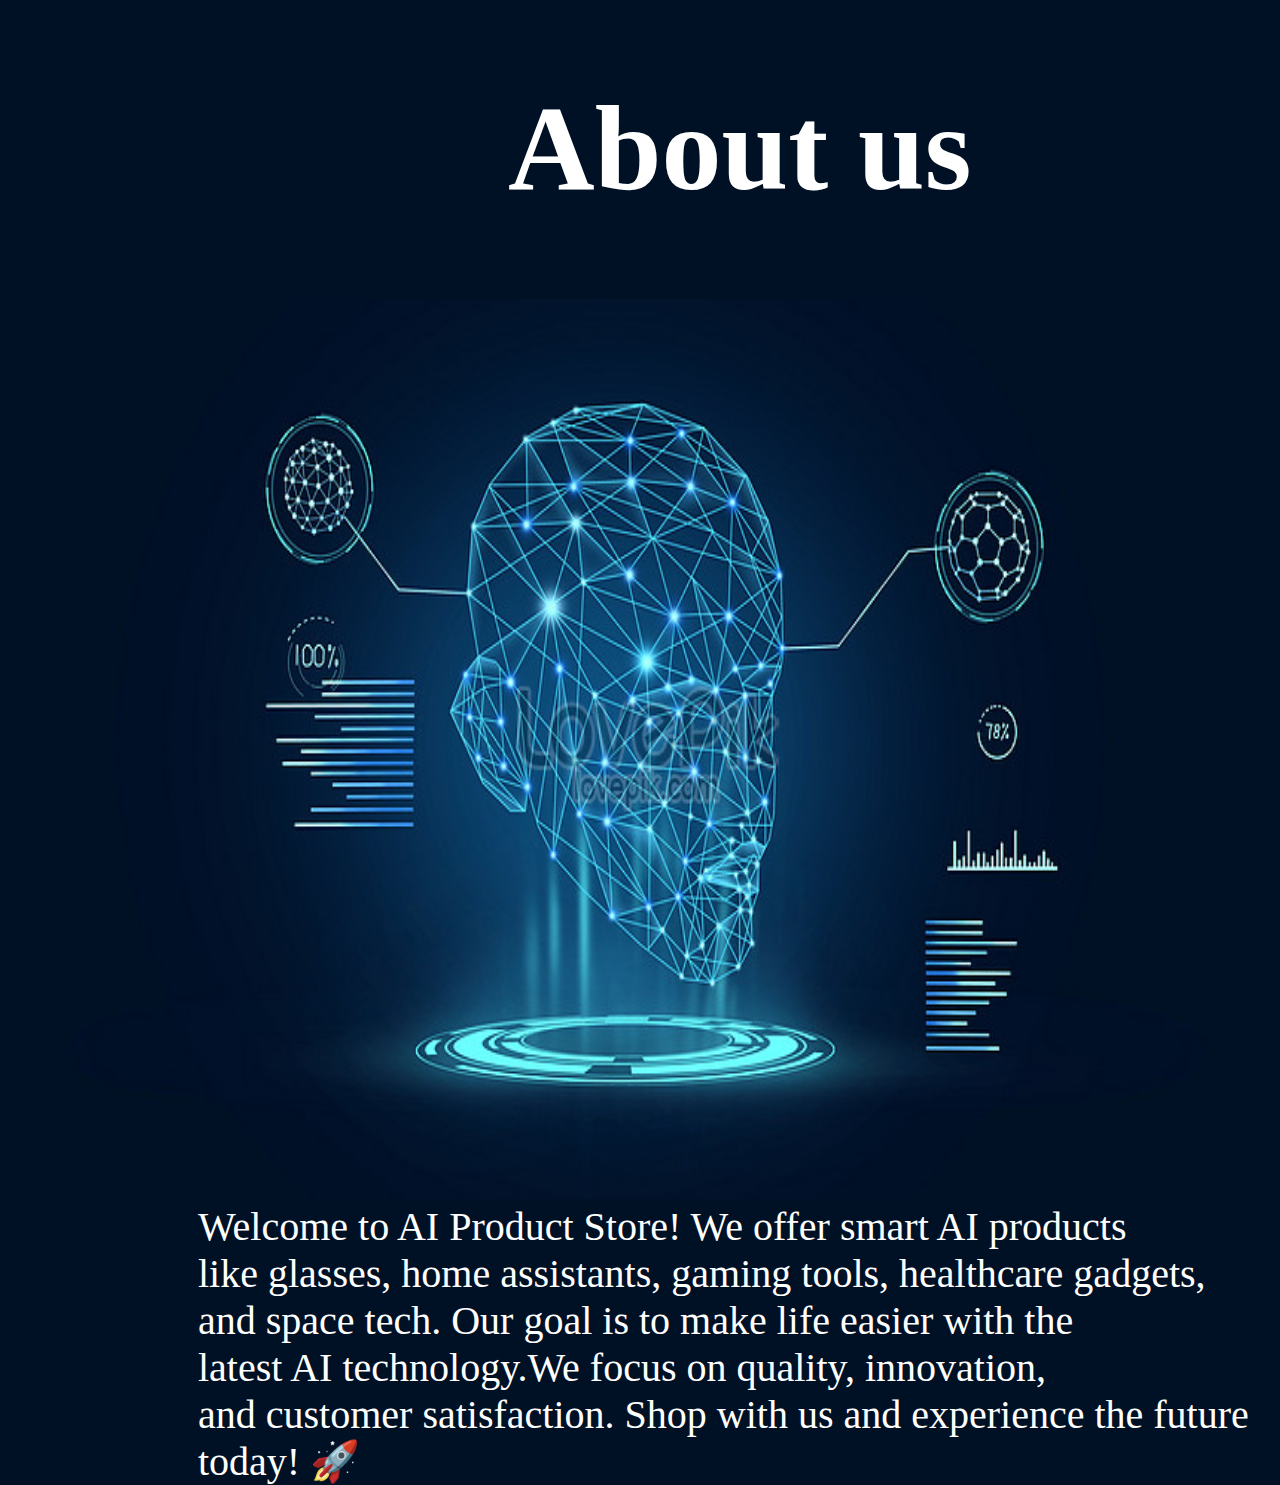
<file: aboutus.html>
<!DOCTYPE html>
<html lang="en">
<head>
    <meta charset="UTF-8">
    <meta name="viewport" content="width=device-width, initial-scale=1.0">
    <title>Document</title>
    <link rel="stylesheet" href="aboutus.css">
</head>
<body>
    <h1 style="color: white; font-size: 120px; margin-left: 500px;">About us</h1>
    <div class="main">
        <img src="5468.jpg_wh860.jpg" alt="" style="height: 100vh; width: 100vw;">
        <div class="bottom" style="color: white;font-size: 30px; margin-left: 190px; font-size: 40px;">
            Welcome to AI Product Store! We offer smart AI products <br>like glasses, home assistants, gaming tools, healthcare gadgets, <br>and space tech. Our goal is to make life easier with the <br>latest AI technology.We focus on quality, innovation, <br>and customer satisfaction. Shop with us and experience the future today! 🚀
        </div>
    </div>

</body>
</html>
</file>
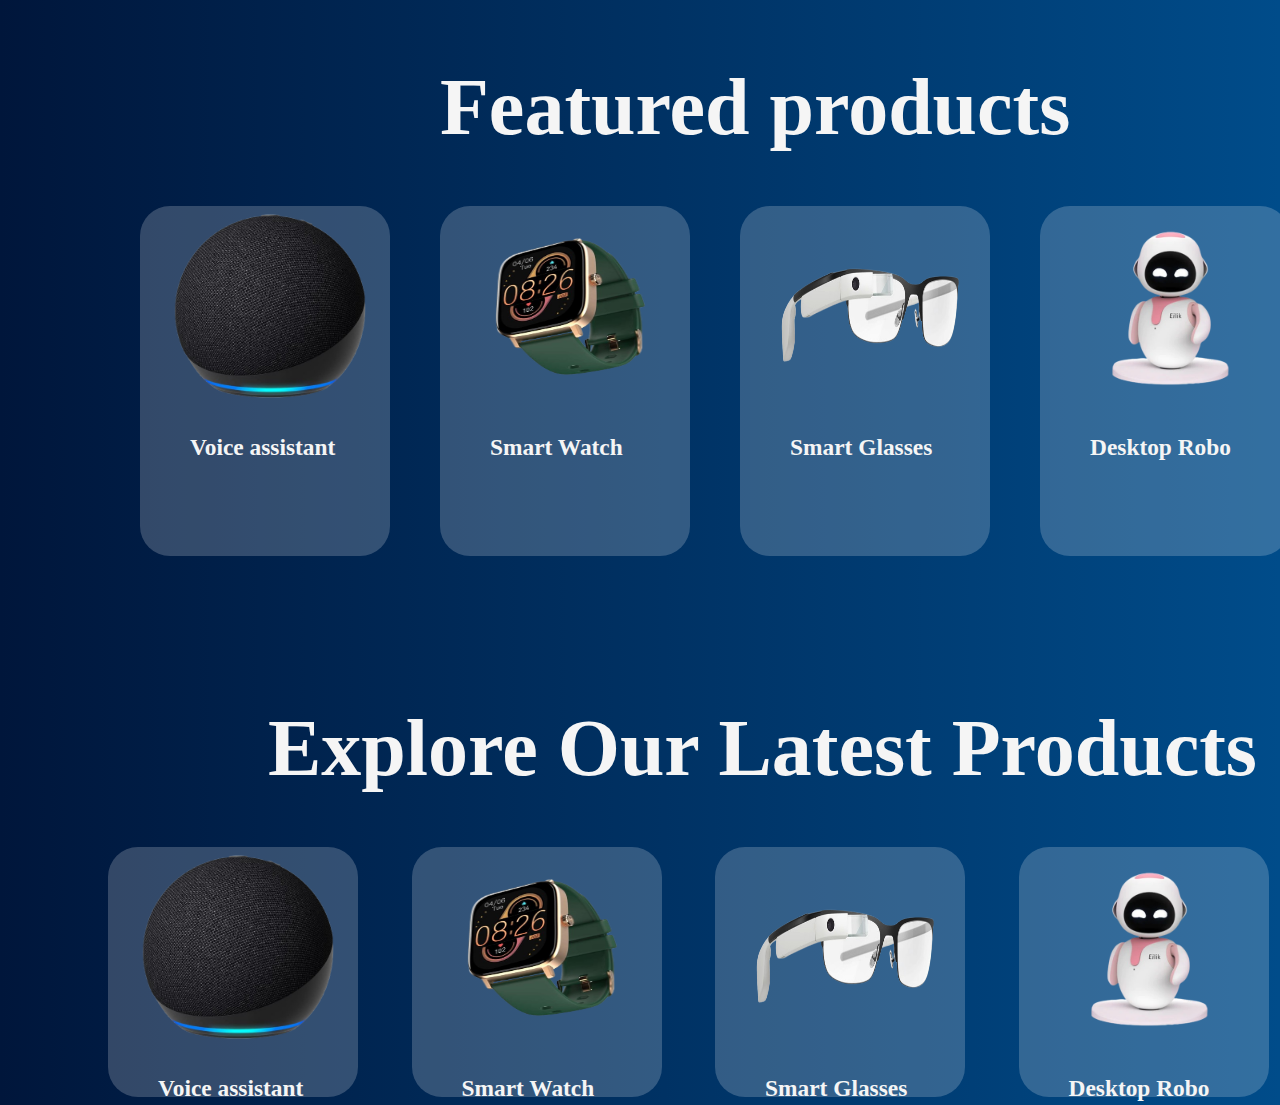
<file: Product.html>
<!DOCTYPE html>
<html lang="en">
  <head>
    <meta charset="UTF-8" />
    <meta name="viewport" content="width=device-width, initial-scale=1.0" />
    <title>Document</title>
    <link rel="stylesheet" href="P_style.css" />
  </head>
  <body>
    <div class="Product">
      <div class="top">
        <div class="f_h">
          <h1>Featured products</h1>
        </div>
        <div class="featured_p">
          <div class="card">
            <div class="img">
              <img src="./269863_0_njxhdz-removebg-preview.png" alt="" />
            </div>
            <div class="text">
              <h3>Voice assistant</h3>
            </div>
          </div>
          <div class="card">
            <div class="img">
              <img src="./49f637ed-1cbb-4d47-a0eb-1d00b26ecd931701840336541-Noise-ColorFit-Icon-2-Smartwatch---Forest-Green-367170184033-1-removebg-preview.png" alt="" />
            </div>
            <div class="text">
              <h3>Smart Watch</h3>
            </div>
          </div>
          <div class="card">
            <div class="img">
              <img src="./google-glass-removebg-preview.png" alt=""  />
            </div>
            <div class="text">
              <h3>Smart Glasses</h3>
            </div>
          </div>
          <div class="card">
            <div class="img">
              <img src="./WhatsApp-Image-2024-01-11-at-5.47.29-PM-removebg-preview.png" alt="" />
            </div>
            <div class="text">
              <h3>Desktop Robo</h3>
            </div>
          </div>
        </div>
      </div>
    </div>
    <div class="latest_products">
      <H1>Explore Our Latest Products</H1>
    </div>
    <div class="featured_p_1">
      <div class="card_1">
        <div class="img">
          <img src="./269863_0_njxhdz-removebg-preview.png" alt="" />
        </div>
        <div class="text_1">
          <h3>Voice assistant</h3>
        </div>
      </div>
      <div class="card_1">
        <div class="img">
          <img src="./49f637ed-1cbb-4d47-a0eb-1d00b26ecd931701840336541-Noise-ColorFit-Icon-2-Smartwatch---Forest-Green-367170184033-1-removebg-preview.png" alt="" />
        </div>
        <div class="text_1">
          <h3>Smart Watch</h3>
        </div>
      </div>
      <div class="card_1">
        <div class="img">
          <img src="./google-glass-removebg-preview.png" alt=""  />
        </div>
        <div class="text_1">
          <h3>Smart Glasses</h3>
        </div>
      </div>
      <div class="card_1">
        <div class="img">
          <img src="./WhatsApp-Image-2024-01-11-at-5.47.29-PM-removebg-preview.png" alt="" />
        </div>
        <div class="text_1">
          <h3>Desktop Robo</h3>
        </div>
      </div>
    </div>
  </div>
    
  </body>
</html>
</file>
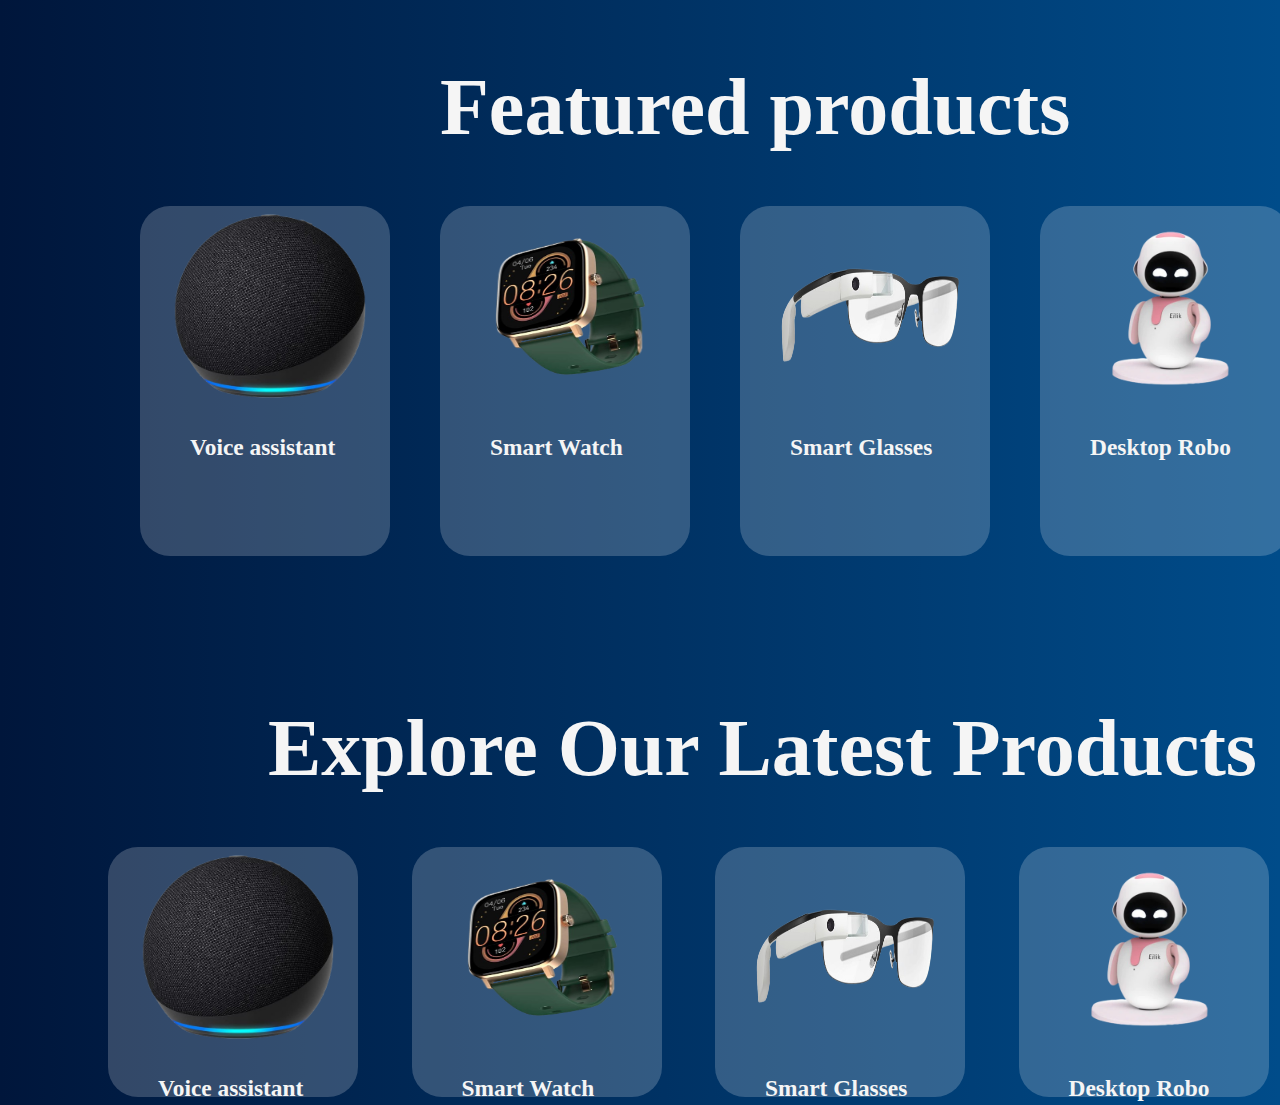
<file: project.html>
<!DOCTYPE html>
<html lang="en">
<head>
    <meta charset="UTF-8">
    <meta name="viewport" content="width=device-width, initial-scale=1.0">
    <title>Document</title>
    <link rel="stylesheet" href="project.css">
</head>
<body>
    <div class="Product">
        <div class="top">
          <div class="f_h">
            <h1>Featured products</h1>
          </div>
          <div class="featured_p">
            <div class="card">
              <div class="img">
                <img src="./269863_0_njxhdz-removebg-preview.png" alt="" />
              </div>
              <div class="text">
                <h3>Voice assistant</h3>
              </div>
            </div>
            <div class="card">
              <div class="img">
                <img src="./49f637ed-1cbb-4d47-a0eb-1d00b26ecd931701840336541-Noise-ColorFit-Icon-2-Smartwatch---Forest-Green-367170184033-1-removebg-preview.png" alt="" />
              </div>
              <div class="text">
                <h3>Smart Watch</h3>
              </div>
            </div>
            <div class="card">
              <div class="img">
                <img src="./google-glass-removebg-preview.png" alt=""  />
              </div>
              <div class="text">
                <h3>Smart Glasses</h3>
              </div>
            </div>
            <div class="card">
              <div class="img">
                <img src="./WhatsApp-Image-2024-01-11-at-5.47.29-PM-removebg-preview.png" alt="" />
              </div>
              <div class="text">
                <h3>Desktop Robo</h3>
              </div>
            </div>
          </div>
        </div>
      </div>
      <div class="latest_products">
        <H1>Explore Our Latest Products</H1>
      </div>
      <div class="featured_p_1">
        <div class="card_1">
          <div class="img">
            <img src="./269863_0_njxhdz-removebg-preview.png" alt="" />
          </div>
          <div class="text_1">
            <h3>Voice assistant</h3>
          </div>
        </div>
        <div class="card_1">
          <div class="img">
            <img src="./49f637ed-1cbb-4d47-a0eb-1d00b26ecd931701840336541-Noise-ColorFit-Icon-2-Smartwatch---Forest-Green-367170184033-1-removebg-preview.png" alt="" />
          </div>
          <div class="text_1">
            <h3>Smart Watch</h3>
          </div>
        </div>
        <div class="card_1">
          <div class="img">
            <img src="./google-glass-removebg-preview.png" alt=""  />
          </div>
          <div class="text_1">
            <h3>Smart Glasses</h3>
          </div>
        </div>
        <div class="card_1">
          <div class="img">
            <img src="./WhatsApp-Image-2024-01-11-at-5.47.29-PM-removebg-preview.png" alt="" />
          </div>
          <div class="text_1">
            <h3>Desktop Robo</h3>
          </div>
        </div>
      </div>
    </div>
</body>
</html>
</file>
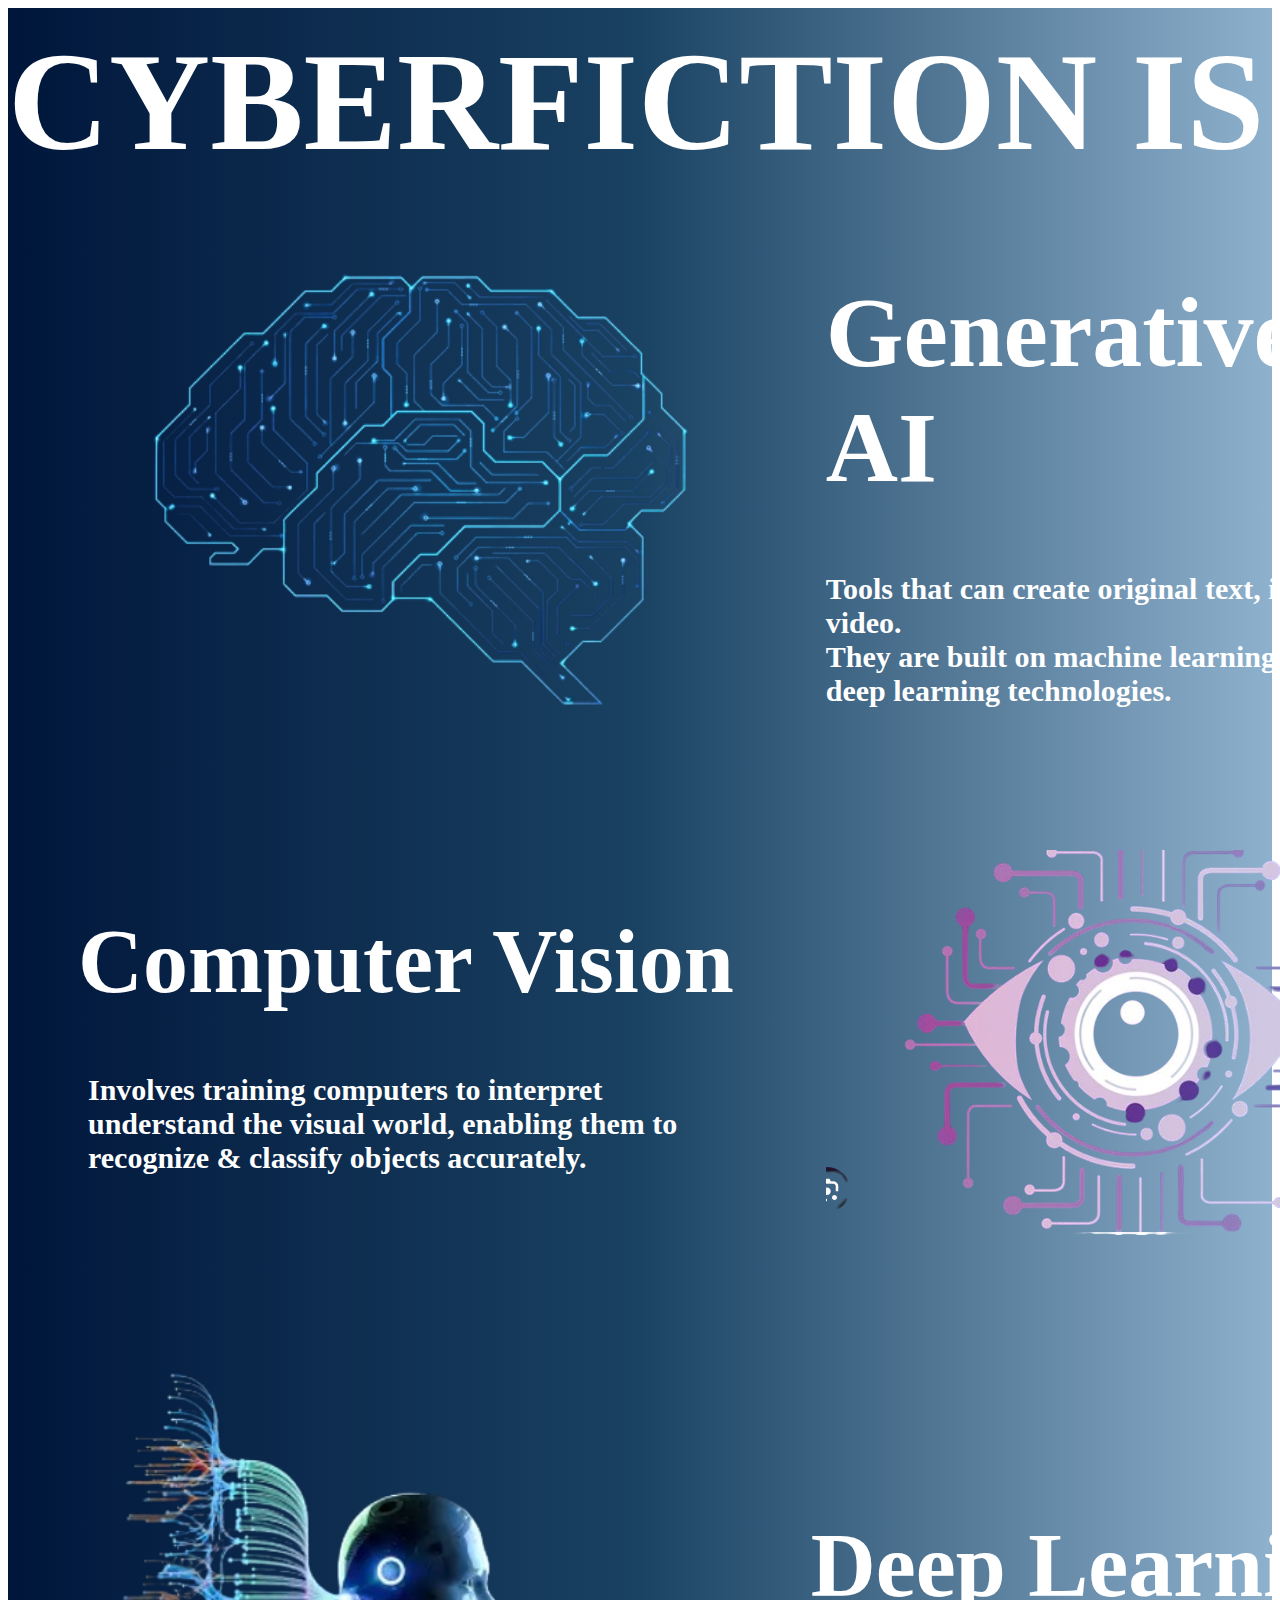
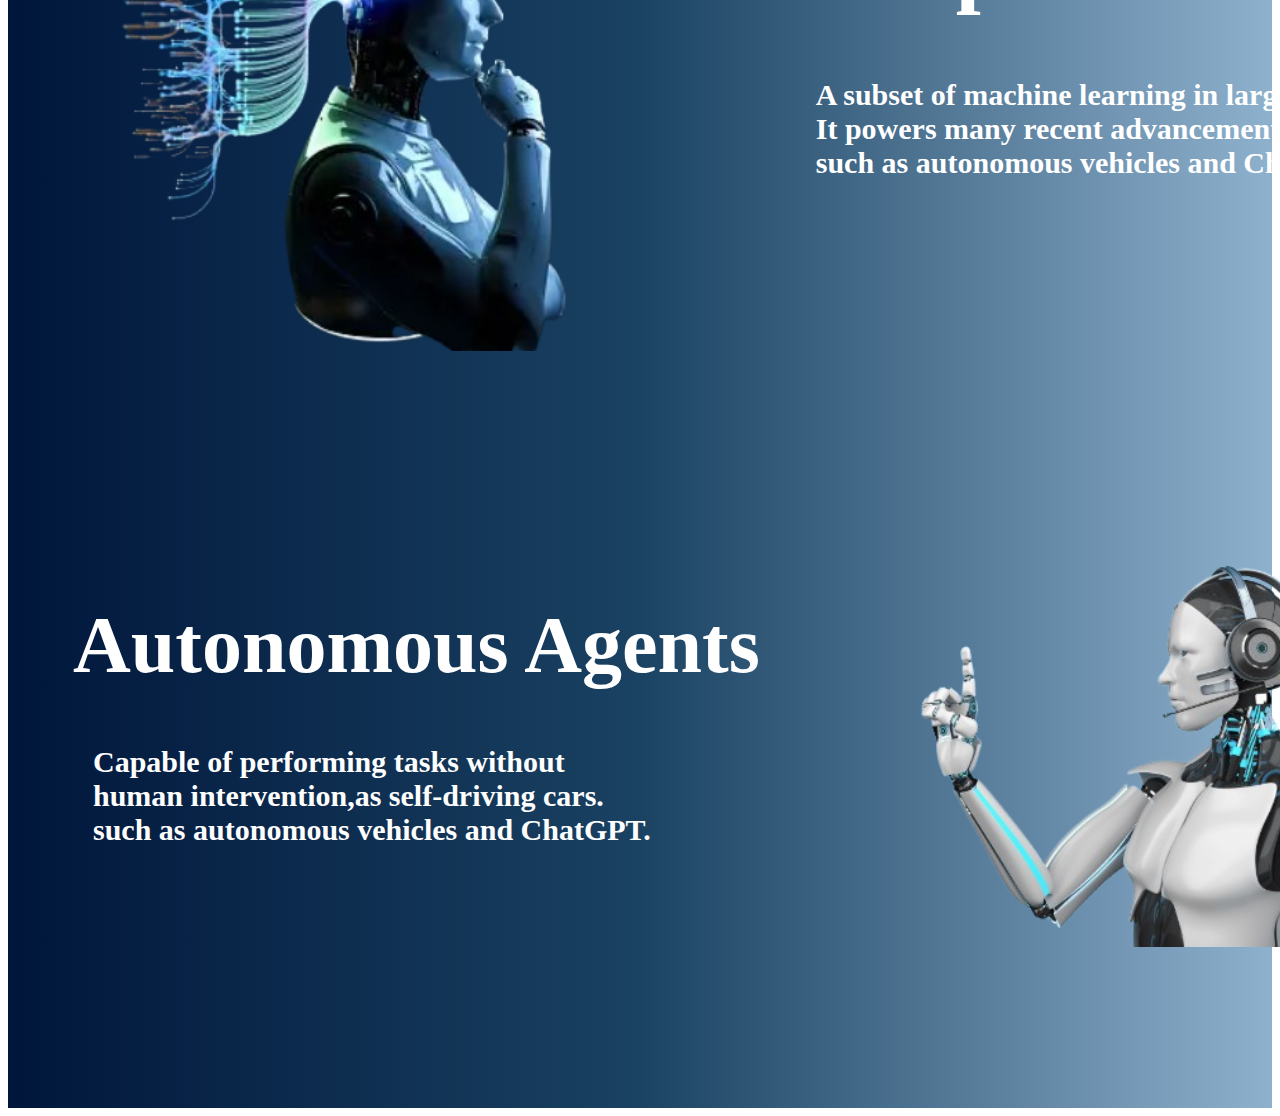
<file: tech.html>
<!DOCTYPE html>
<html lang="en">

<head>
    <meta charset="UTF-8">
    <meta name="viewport" content="width=device-width, initial-scale=1.0">
    <title>Document</title>
    <link rel="stylesheet" href="tech.css">
</head>

<body>
    <iv class="main">
        <div class="right">
            <img class="view" src="Screenshot_2025-04-02_114223-removebg-preview.png" alt="" style="height: 550px;">
        </div>

        
            <div class="loop">
                            <h1><B>CYBERFICTION</B> IS THE <b><i>REAL</i></b> <span>STORY</span> IN THE <span><i>METAVERSE.</i></span></h1>
                            <h1><B>CYBERFICTION</B> IS THE <b><i>REAL</i></b> <span>STORY</span> IN THE <span><i>METAVERSE.</i></span></h1>
                            <h1><B>CYBERFICTION</B> IS THE <b><i>REAL</i></b> <span>STORY</span> IN THE <span><i>METAVERSE.</i></span></h1>
                        </div>
            
        <div class="left" style="margin-top: 200px;">
            <h1 style="font-size: 100px; color: white;">Generative AI</h1>
            <h3 style="color: white; font-size: 30px; ">Tools that can create original text, images, video.<br>
                They are built on machine learning and
                <br>
                deep learning technologies.
            </h3>
        </div>
        <div class="right1">
            <h1 style="font-size: 90px; color: white; margin-left: 70px;">Computer Vision</h1>
            <h3 style="color: white; font-size: 30px; margin-left: 80px;">Involves training computers to interpret<br>
                understand the visual world, enabling them to
                <br>
                recognize & classify objects accurately.
            </h3>
        </div>
        <div class="left1">
            <img src="Screenshot_2025-04-02_120906-removebg-preview.png" alt="">
        </div>
        <div class="right2">
            <img src="Screenshot_2025-04-02_122026-removebg-preview.png" alt="" style="margin-left: 60px; height: 600px; margin-bottom: 80px;">
        </div>
        <div class="left2">
            <h1 style="font-size: 90px; color: white; margin-left: -15px; ">
                <br>Deep Learning</h1>
            <h3 style="color: white; font-size: 30px; margin-left: -10px;">A subset of machine learning in large-scale data<br>
                It powers many recent advancements in AI, 
                <br>
                such as autonomous vehicles and ChatGPT.
            </h3>
        </div>
        <div class="right3">
            <h1 style="font-size: 80px; color: white; margin-left: 65px; ">
                Autonomous Agents</h1>
            <h3 style="color: white; font-size: 30px; margin-left: 85px;"> Capable of performing tasks without<br>
                human intervention,as self-driving cars.<br>
                such as autonomous vehicles and ChatGPT.
            
            </h3>
        </div>
        <div class="left3" style="height: 450px;">
            <img style="height: 400px;" src="Screenshot_2025-04-02_123131-removebg-preview(1).png" alt="">
        </div>
    </div>
 
</body>

</html>
</file>
<file: aboutus.css>
.main{
    height: 100vh;
    width: 100vw;
}
body{
    background-color: #001125;
}
</file>
<file: P_style.css>
body{
  background: linear-gradient(to right,#00163b,#004c8a);
  color: whitesmoke;
}
.Product{
  color: whitesmoke;
  display: flex;
  flex-direction: row;
  align-items: center;
  justify-content: center;
  text-align: centre;
  height: 100%;
    width: 100%;
    display: grid;
    grid-template-columns: 1fr 1fr;
    
}
.top{
  display: grid;
  grid-template-rows: 1fr 4fr;
}
.featured_p{
  margin-left: 150px;
  display: grid;
  grid-template-columns: 1fr 1fr 1fr 1fr;
  gap: 50px;
}
.f_h{
  margin-left: 450px;
  font-size: 40px;
  
}
.card{
  height: 350px;
  width: 250px;
  background-color: rgba(255, 255, 255, .2) ;
  border: white;
  border-radius: 30px;
  display: flexbox;
  flex-direction: column;
}
.card img{
  margin-left: 30px;
  height: 200px; 
  width: 200px;
}
.text{
  margin-left: 50px;
  font-size: 20px;
}
.latest_products{
  margin-top: -350px;
  margin-left: 260px;
  font-size: 40px;
  display: flexbox;
  flex-direction: column;
}
.featured_p_1{
  margin-left: 100px;
  display: grid;
  grid-template-columns: 1fr 1fr 1fr 1fr;
  gap: 50px;
}
.card_1{
  height: 250px;
  width: 250px;
  background-color: rgba(255, 255, 255, .2) ;
  border: white;
  border-radius: 30px;
  display: flexbox;
  flex-direction: column;
}
.card_1 img{
  margin-left: 30px;
  height: 200px; 
  width: 200px;
}
.text_1{
  margin-left: 50px;
  font-size: 20px;
}
</file>
<file: project.css>
body{
    background: linear-gradient(to right,#00163b,#004c8a);
    color: whitesmoke;
  }
  .Product{
    color: whitesmoke;
    display: flex;
    flex-direction: row;
    align-items: center;
    justify-content: center;
    text-align: centre;
    height: 100%;
      width: 100%;
      display: grid;
      grid-template-columns: 1fr 1fr;
      
  }
  .top{
    display: grid;
    grid-template-rows: 1fr 4fr;
  }
  .featured_p{
    margin-left: 150px;
    display: grid;
    grid-template-columns: 1fr 1fr 1fr 1fr;
    gap: 50px;
  }
  .f_h{
    margin-left: 450px;
    font-size: 40px;
    
  }
  .card{
    height: 350px;
    width: 250px;
    background-color: rgba(255, 255, 255, .2) ;
    border: white;
    border-radius: 30px;
    display: flexbox;
    flex-direction: column;
  }
  .card img{
    margin-left: 30px;
    height: 200px; 
    width: 200px;
  }
  .text{
    margin-left: 50px;
    font-size: 20px;
  }
  .latest_products{
    margin-top: -350px;
    margin-left: 260px;
    font-size: 40px;
    display: flexbox;
    flex-direction: column;
  }
  .featured_p_1{
    margin-left: 100px;
    display: grid;
    grid-template-columns: 1fr 1fr 1fr 1fr;
    gap: 50px;
  }
  .card_1{
    height: 250px;
    width: 250px;
    background-color: rgba(255, 255, 255, .2) ;
    border: white;
    border-radius: 30px;
    display: flexbox;
    flex-direction: column;
  }
  .card_1 img{
    margin-left: 30px;
    height: 200px; 
    width: 200px;
  }
  .text_1{
    margin-left: 50px;
    font-size: 20px;
  }
</file>
<file: tech.css>
.main{
    display: grid;
    grid-template-columns: 1fr 1fr;
    height: 300vh;
    width: 100%;
    background: linear-gradient(to right,#00163b,#1a4262, #8eb1cd);    position: relative;
}

@keyframes appear {
    from{
        opacity: 0;
        scale: 0.5;
    }
    to{
        opacity: 1;
        scale: 1;
    }
    
}
.right{
    animation: appear linear;
    animation-timeline: view();
    animation-range: entry 0% cover 40%;
}
.right{
    margin-top: 200px;
    height: 475px;
}




    
/* #page{
    height:100vh;
    width:100vw;
    background-color: rgba(128, 128, 128, 0.532);
    position: relative;
} */
.loop{
    display: flex;
    height: 25%;
    width:100%;
    position:absolute;
    top:-3%;
    font-size:70px;
    white-space: nowrap;
}
.loop>h1{
font-size:400;
animation:anim 15s linear infinite;color:white;
}
.loop>h1>span{
    font-weight: 500;
    -webkit-text-stroke:1.2px white;
    color:transparent;
}
@keyframes anim{
    0%{
        transform:translateX(0%);
    }
    100%{
        transform:translateX(-100%);
    }
}
</file>
